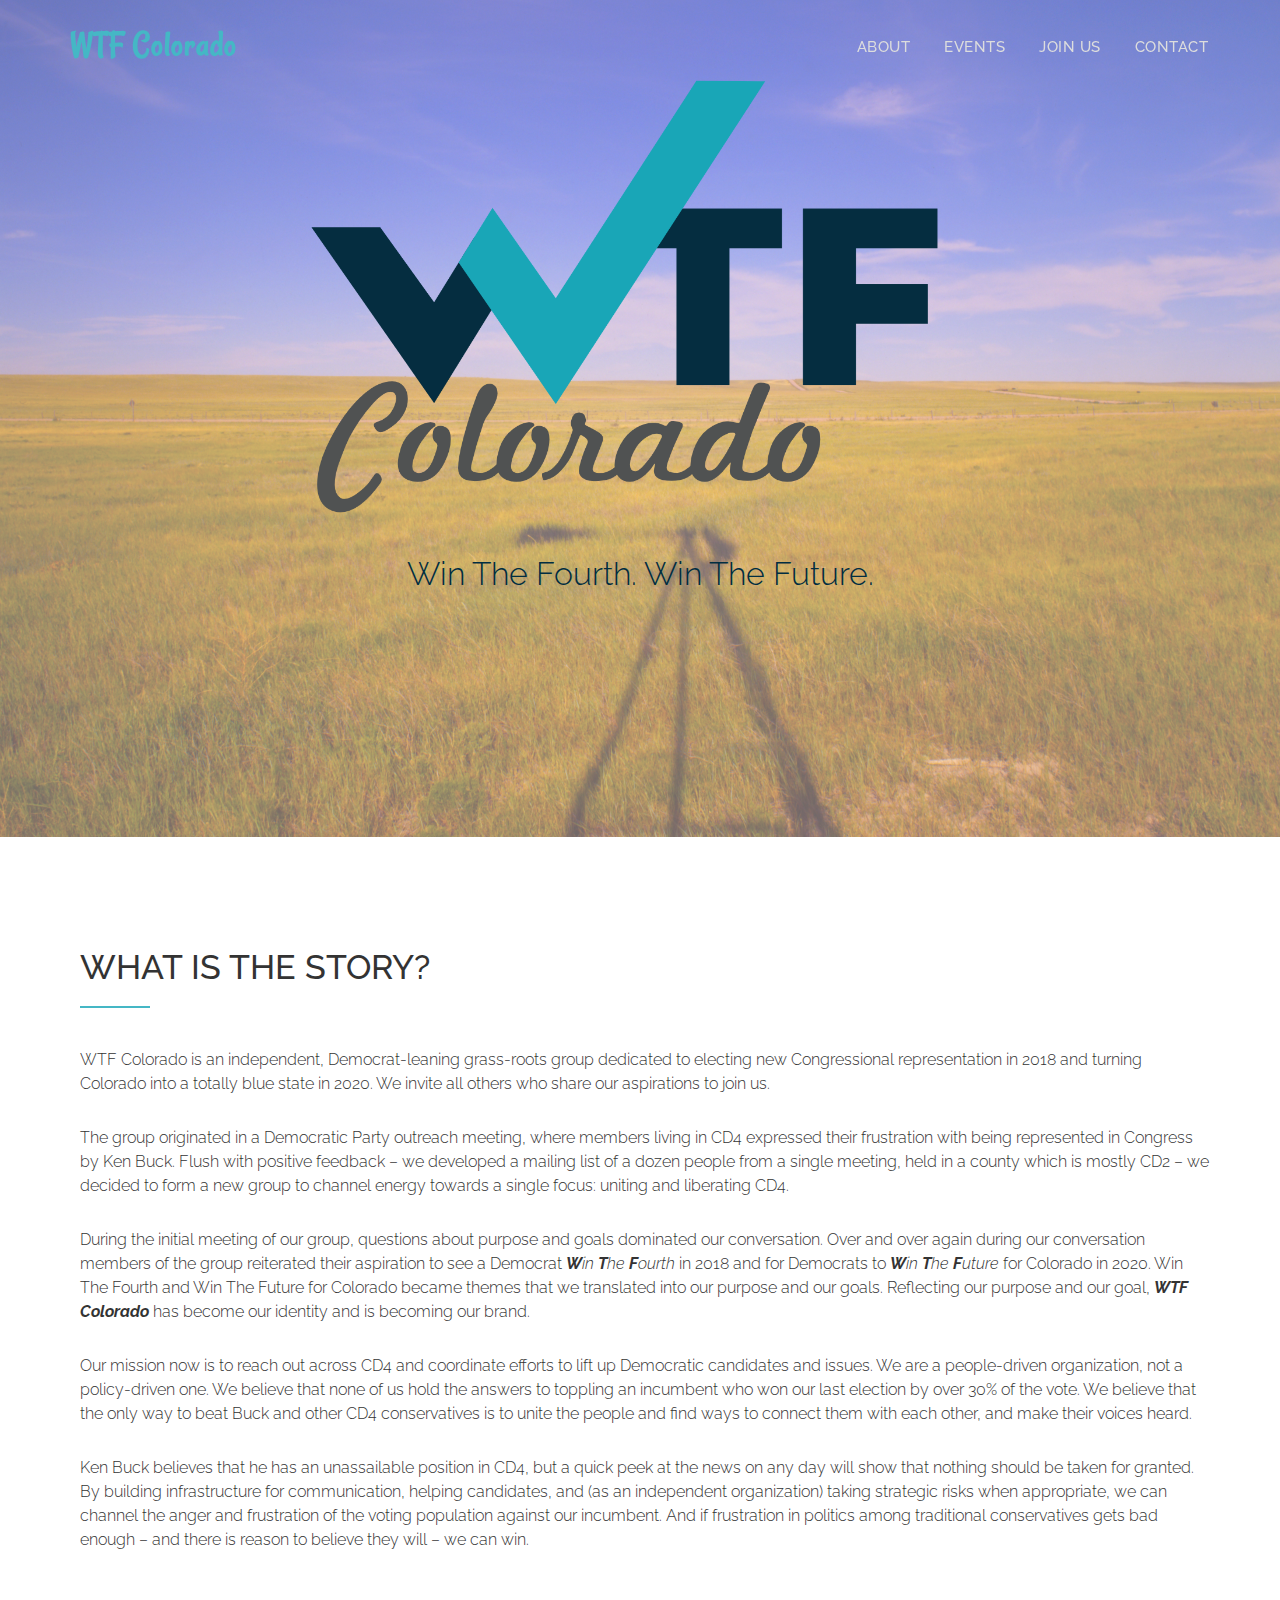
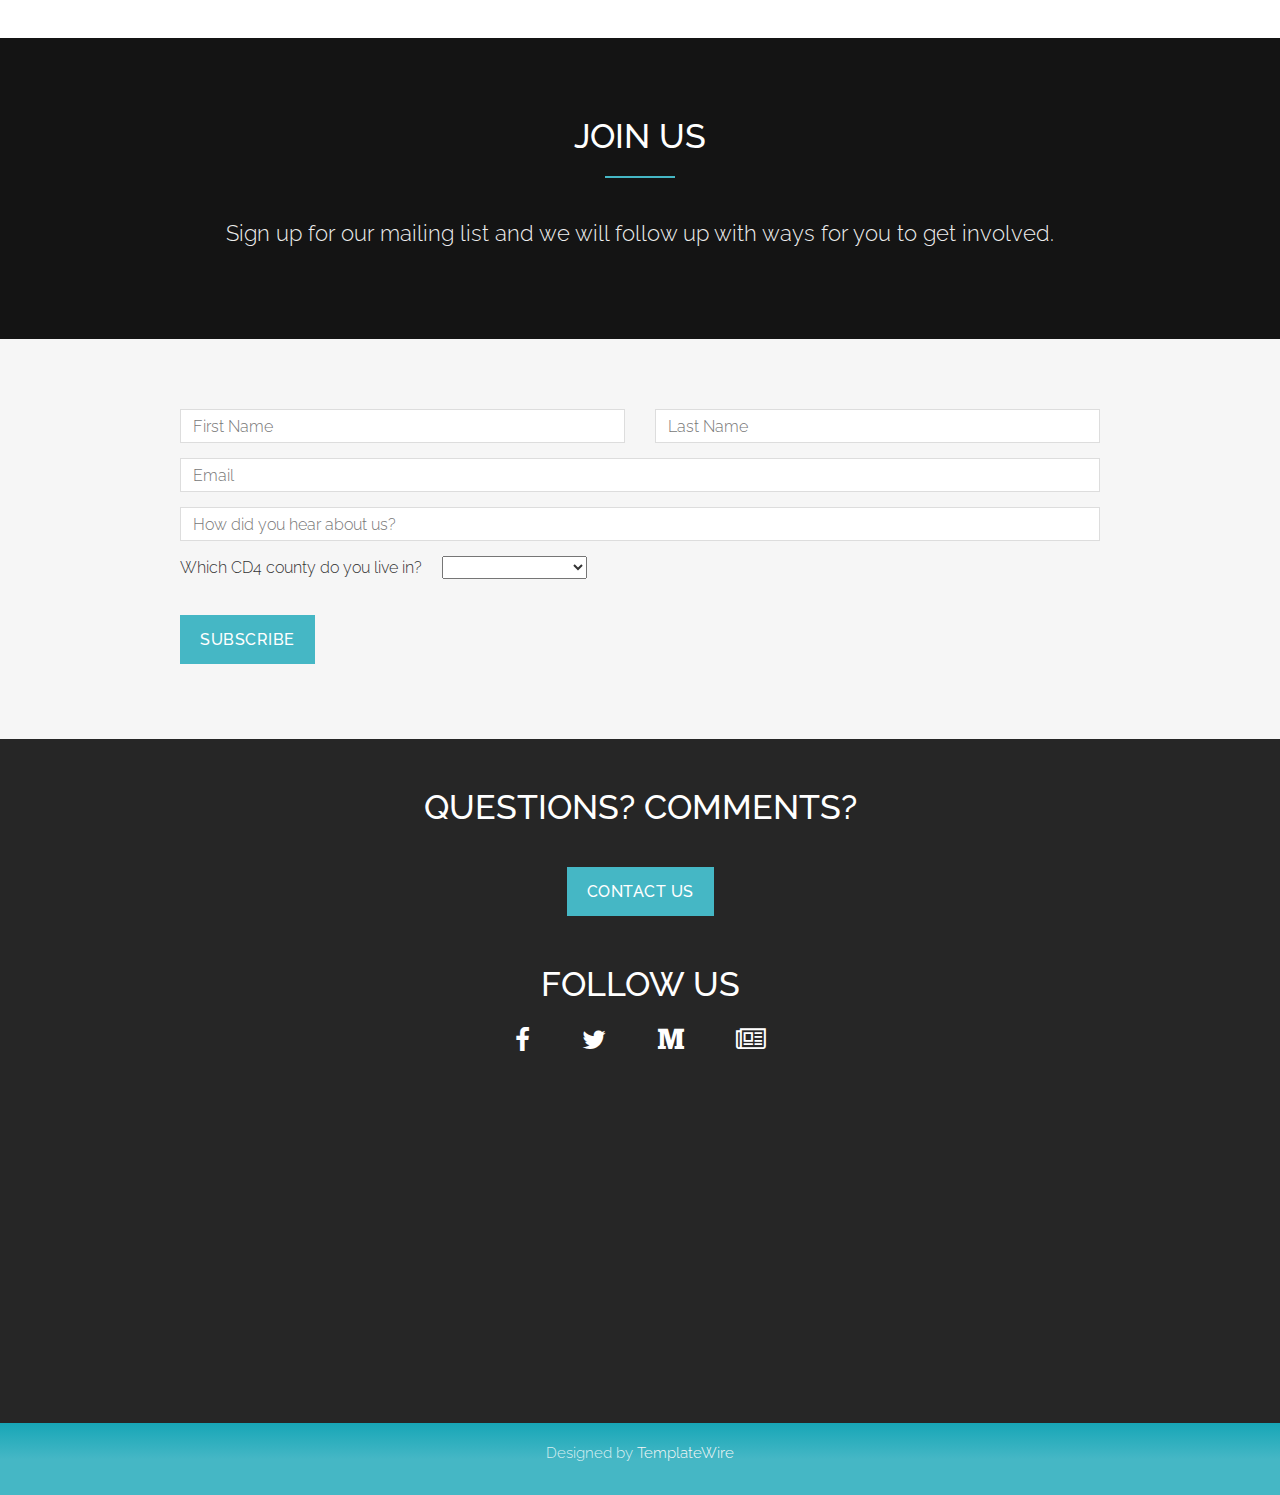
<file: index.html>
<!DOCTYPE html>
<html lang="en">
<head>
<meta charset="utf-8">
<meta name="viewport" content="width=device-width, initial-scale=1">
<title>WTF Colorado</title>
<meta name="description" content="An independent, Democrat-leaning grass-roots group dedicated to
  electing new Congressional representation in 2018">

<!-- Favicons
    ================================================== -->
<link rel="shortcut icon" href="img/favicon.ico" type="image/x-icon">
<link rel="apple-touch-icon" href="img/apple-touch-icon.png">
<link rel="apple-touch-icon" sizes="72x72" href="img/apple-touch-icon-72x72.png">
<link rel="apple-touch-icon" sizes="114x114" href="img/apple-touch-icon-114x114.png">

<!-- Bootstrap -->
<link rel="stylesheet" type="text/css"  href="css/bootstrap.css">
<link rel="stylesheet" type="text/css" href="fonts/font-awesome/css/font-awesome.css">

<!-- Stylesheet
    ================================================== -->
<link rel="stylesheet" type="text/css"  href="css/style.css">
<link rel="stylesheet" type="text/css" href="css/nivo-lightbox/nivo-lightbox.css">
<link rel="stylesheet" type="text/css" href="css/nivo-lightbox/default.css">
<link href="https://fonts.googleapis.com/css?family=Raleway:300,400,500,600,700" rel="stylesheet">
<link href="https://fonts.googleapis.com/css?family=Open+Sans:300,400,600,700" rel="stylesheet">
<link href="https://fonts.googleapis.com/css?family=Rancho:400,700" rel="stylesheet">

<!-- HTML5 shim and Respond.js for IE8 support of HTML5 elements and media queries -->
<!-- WARNING: Respond.js doesn't work if you view the page via file:// -->
<!--[if lt IE 9]>
      <script src="https://oss.maxcdn.com/html5shiv/3.7.2/html5shiv.min.js"></script>
      <script src="https://oss.maxcdn.com/respond/1.4.2/respond.min.js"></script>
    <![endif]-->

<script>
  (function(i,s,o,g,r,a,m){i['GoogleAnalyticsObject']=r;i[r]=i[r]||function(){
  (i[r].q=i[r].q||[]).push(arguments)},i[r].l=1*new Date();a=s.createElement(o),
  m=s.getElementsByTagName(o)[0];a.async=1;a.src=g;m.parentNode.insertBefore(a,m)
  })(window,document,'script','https://www.google-analytics.com/analytics.js','ga');

  ga('create', 'UA-98623948-1', 'auto');
  ga('send', 'pageview');
</script>

</head>
<body id="page-top" data-spy="scroll" data-target=".navbar-fixed-top">
<!-- Navigation
    ==========================================-->
<nav id="menu" class="navbar navbar-default navbar-fixed-top">
  <div class="container">
    <!-- Brand and toggle get grouped for better mobile display -->
    <div class="navbar-header">
      <button type="button" class="navbar-toggle collapsed" data-toggle="collapse" data-target="#bs-example-navbar-collapse-1"> <span class="sr-only">Toggle navigation</span> <span class="icon-bar"></span> <span class="icon-bar"></span> <span class="icon-bar"></span> </button>
      <a class="navbar-brand page-scroll" href="#page-top">WTF Colorado</a> </div>

    <!-- Collect the nav links, forms, and other content for toggling -->
    <div class="collapse navbar-collapse" id="bs-example-navbar-collapse-1">
      <ul class="nav navbar-nav navbar-right">
        <li><a href="#about" class="page-scroll">About</a></li>
        <li><a href="https://goo.gl/Q5fMO4">Events</a></li>
        <li><a href="#join-us" class="page-scroll">Join us</a></li>
        <li><a href="#footer" class="page-scroll">Contact</a></li>
      </ul>
    </div>
    <!-- /.navbar-collapse -->
  </div>
</nav>
<!-- Header -->
<header id="header">
  <div class="intro">
    <div class="overlay">
      <div class="container">
        <div class="row">
          <div class="intro-text">
            <img class="main-logo" src="img/wtfcolorado.png" alt="WTF Colorado"/>
            <p>Win The Fourth. Win The Future.</p>
          </div>
        </div>
      </div>
    </div>
  </div>
</header>
<!-- About Section -->
<div id="about">
  <div class="container">
    <div class="row">
      <div class="col-xs-12 col-md-12">
        <div class="about-text">
          <h2>What is the story?</h2>
          <hr>
          <p>
WTF Colorado is an independent, Democrat-leaning grass-roots group dedicated to
electing new Congressional representation in 2018 and turning Colorado into a
totally blue state in 2020.  We invite all others who share our aspirations to
join us.
    </p>

    <p>
The group originated in a Democratic Party outreach meeting, where members
living in CD4 expressed their frustration with being represented in Congress by
Ken Buck. Flush with positive feedback – we developed a mailing list of a dozen
people from a single meeting, held in a county which is mostly CD2 – we decided
to form a new group to channel energy towards a single focus: uniting and
liberating CD4.
    </p>

    <p>
During the initial meeting of our group, questions about purpose and goals
dominated our conversation. Over and over again during our conversation members
of the group reiterated their aspiration to see a Democrat
<i><b>W</b>in <b>T</b>he <b>F</b>ourth</i> in 2018 and for Democrats to
<i><b>W</b>in <b>T</b>he <b>F</b>uture</i> for Colorado in 2020. Win The Fourth
and Win The Future for Colorado became themes that we translated into our
purpose and our goals.  Reflecting our purpose and our goal,
<i><b>WTF Colorado</b></i> has become our identity and is becoming our brand.
    </p>

    <p>
Our mission now is to reach out across CD4 and coordinate efforts to lift up
Democratic candidates and issues. We are a people-driven organization, not a
policy-driven one. We believe that none of us hold the answers to toppling an
incumbent who won our last election by over 30% of the vote. We believe that
the only way to beat Buck and other CD4 conservatives is to unite the people and
find ways to connect them with each other, and make their voices heard.
    </p>

    <p>
Ken Buck believes that he has an unassailable position in CD4, but a quick peek
at the news on any day will show that nothing should be taken for granted. By
building infrastructure for communication, helping candidates, and (as an
independent organization) taking strategic risks when appropriate, we can
channel the anger and frustration of the voting population against our
incumbent. And if frustration in politics among traditional conservatives gets
bad enough – and there is reason to believe they will – we can win.
    </p>
        </div>
      </div>
    </div>
  </div>
</div>
<!-- Restaurant Menu Section -->
<div id="join-us">
  <div class="section-title text-center center">
    <div class="overlay">
      <h2>Join Us</h2>
      <hr>
      <p>Sign up for our mailing list and we will follow up with ways for you to get involved.</p>
    </div>
  </div>
  <div class="container">
    <div class="col-md-10 col-md-offset-1">
      <form action="//WTFColorado.us15.list-manage.com/subscribe/post?u=a46d83afaff99dcc95147086c&amp;id=7bf2b0913c" method="post" id="mc-embedded-subscribe-form" name="mc-embedded-subscribe-form" class="validate" target="_blank" novalidate>
        <div class="row">
          <div class="col-md-6">
            <div class="form-group">
              <input type="text" id="fname" name="FNAME" class="form-control" placeholder="First Name" required="required">
              <p class="help-block text-danger"></p>
            </div>
          </div>
          <div class="col-md-6">
            <div class="form-group">
              <input type="text" id="lname" name="LNAME" class="form-control" placeholder="Last Name" required="required">
              <p class="help-block text-danger"></p>
            </div>
          </div>
        </div>
        <div class="form-group">
          <input type="email" id="email" name="EMAIL" class="form-control" placeholder="Email" required="required">
          <p class="help-block text-danger"></p>
        </div>
        <div class="form-group">
          <input type="text" id="referral" name="REFERRAL" class="form-control" placeholder="How did you hear about us?" required="required">
          <p class="help-block text-danger"></p>
        </div>
        <div class="form-group">
        <p style="text-align: left"><span style="margin-right: 1em">Which CD4 county do you live in?</span>
        <select name="group[1125]" id="mce-group[1125]" required="required">
        <option value=""></option>
        <option value="1">Adams</option>
         <option value="2">Arapahoe</option>
         <option value="4">Baca</option>
         <option value="8">Bent</option>
         <option value="16">Boulder</option>
         <option value="32">Cheyenne</option>
         <option value="64">Crowley</option>
         <option value="128">Douglas</option>
         <option value="256">Elbert</option>
         <option value="512">Kiowa</option>
         <option value="1024">Kit Carson</option>
         <option value="2048">Las Animas</option>
         <option value="4096">Lincoln</option>
         <option value="8192">Logan</option>
         <option value="16384">Morgan</option>
         <option value="32768">Otero</option>
         <option value="65536">Phillips</option>
         <option value="131072">Prowers</option>
         <option value="262144">Sedgewick</option>
         <option value="524288">Washginton</option>
         <option value="1048576">Weld</option>
         <option value="2097152">Yuma</option>
         <option value="4194304">I don't live in CD4</option>
        </select>
         </p>
         <p class="help-block text-danger"></p>
        </div>
        <div class="form-group">
          <input type="submit" value="Subscribe" name="subscribe"  class="button btn btn-custom btn-lg" id="mc-embedded-subscribe">
        </div>
        </div>
        <div id="mce-responses" class="clear">
         <div class="response" id="mce-error-response" style="display:none"></div>
         <div class="response" id="mce-success-response" style="display:none"></div>
        </div>    <!-- real people should not fill this in and expect good things - do not remove this or risk form bot signups-->
           <div style="position: absolute; left: -5000px;" aria-hidden="true"><input type="text" name="b_a46d83afaff99dcc95147086c_7bf2b0913c" tabindex="-1" value=""></div>
           </div>
      </form>
    </div>
  </div>
</div>
<div id="footer">
  <div class="container text-center">
    <div class="col-md-12">
      <h2>Questions? Comments?</h2>
      <div class="contact-item">
        <form action="https://goo.gl/forms/H9HAjZNI8B0Fo68h1" method="get">
          <input type="submit" value="Contact us"  class="button btn btn-custom btn-lg"/>
       </form>
      </div>
    </div>
  </div>
  <div class="container text-center" style="padding-top: 50px">
    <div class="col-md-12">
      <h2>Follow us</h2>
      <div class="social">
       <ul>
         <li><a href="https://www.facebook.com/wtfcolorado"><i class="fa fa-facebook"></i></a></li>
         <li><a href="https://twitter.com/wtfcolorado"><i class="fa fa-twitter"></i></a></li>
         <li><a href="https://medium.com/wtfcolorado"><i class="fa fa-medium"></i></a></li>
         <li><a href="http://eepurl.com/cPRYnD"><i class="fa fa-newspaper-o"></i></a></li>
       </ul>
     </div>
    </div>
  </div>
  <div class="container-fluid text-center copyrights">
    <div class="col-md-8 col-md-offset-2">
      <p>Designed by <a href="http://www.templatewire.com/touche-free-restaurant-website-template" rel="nofollow">TemplateWire</a></p>
    </div>
  </div>
</div>
<script type="text/javascript" src="js/jquery.1.11.1.js"></script>
<script type="text/javascript" src="js/bootstrap.js"></script>
<script type="text/javascript" src="js/SmoothScroll.js"></script>
<script type="text/javascript" src="js/nivo-lightbox.js"></script>
<script type="text/javascript" src="js/jquery.isotope.js"></script>
<script type="text/javascript" src="js/jqBootstrapValidation.js"></script>
<script type="text/javascript" src="js/mailing_list.js"></script>
<script type="text/javascript" src="js/main.js"></script>
</body>
</html>
</file>
<file: css/style.css>
body, html {
	font-family: 'Raleway', sans-serif;
	text-rendering: optimizeLegibility !important;
	-webkit-font-smoothing: antialiased !important;
	color: #333;
	font-weight: 300;
	width: 100% !important;
	height: 100% !important;
}
h2 {
	margin: 0 0 20px 0;
	font-weight: 500;
	font-size: 34px;
	color: #333;
	text-transform: uppercase;
}
h3 {
	font-size: 22px;
	font-weight: 500;
	color: #333;
}
h4 {
	font-size: 24px;
	text-transform: uppercase;
	font-weight: 400;
	color: #333;
}
h5 {
	text-transform: uppercase;
	font-weight: 700;
	line-height: 20px;
}
p {
	font-size: 16px;
}
p.intro {
	margin: 12px 0 0;
	line-height: 24px;
}
a {
	color: #45b7c5;
}
a:hover, a:focus {
	text-decoration: none;
	color: #222;
}
ul, ol {
	list-style: none;
}
.clearfix:after {
	visibility: hidden;
	display: block;
	font-size: 0;
	content: " ";
	clear: both;
	height: 0;
}
.clearfix {
	display: inline-block;
}
* html .clearfix {
	height: 1%;
}
.clearfix {
	display: block;
}
ul, ol {
	padding: 0;
	webkit-padding: 0;
	moz-padding: 0;
}
hr {
	height: 2px;
	width: 70px;
	text-align: center;
	position: relative;
	background: #45b7c5;
	margin: 0;
	margin-bottom: 40px;
	border: 0;
}
.btn:active, .btn.active {
	background-image: none;
	outline: 0;
	-webkit-box-shadow: none;
	box-shadow: none;
}
a:focus, .btn:focus, .btn:active:focus, .btn.active:focus, .btn.focus, .btn:active.focus, .btn.active.focus {
	outline: none;
	outline-offset: none;
}
/* Navigation */
#menu {
	padding: 20px;
	transition: all 0.8s;
}
#menu.navbar-default {
	background-color: rgba(248, 248, 248, 0);
	border-color: rgba(231, 231, 231, 0);
}
#menu a.navbar-brand {
	font-family: 'Rancho', cursive;
	font-size: 36px;
	color: #45b7c5;
	font-weight: 700;
	letter-spacing: 1px;
}
#menu.navbar-default .navbar-nav > li > a {
	text-transform: uppercase;
	color: #ddd;
	font-weight: 500;
	font-size: 15px;
	padding: 5px 0;
	border: 2px solid transparent;
	letter-spacing: 0.5px;
	margin: 10px 15px 0 15px;
}
#menu.navbar-default .navbar-nav > li > a:hover {
	color: #45b7c5;
}
.on {
	background-color: #262626 !important;
	padding: 0 !important;
	padding: 10px 0 !important;
}
.navbar-default .navbar-nav > .active > a, .navbar-default .navbar-nav > .active > a:hover, .navbar-default .navbar-nav > .active > a:focus {
	color: #45b7c5 !important;
	background-color: transparent;
}
.navbar-toggle {
	border-radius: 0;
}
.navbar-default .navbar-toggle:hover, .navbar-default .navbar-toggle:focus {
	background-color: #45b7c5;
	border-color: #45b7c5;
}
.navbar-default .navbar-toggle:hover>.icon-bar {
	background-color: #FFF;
}
.section-title {
	margin-bottom: 70px;
}
.section-title .overlay {
	padding: 80px 0;
	background: rgba(0, 0, 0, 0.7);
}
.section-title p {
	font-size: 22px;
	color: rgba(255,255,255,0.8);
}
.section-title hr {
	margin: 0 auto;
	margin-bottom: 40px;
}
.btn-custom {
	text-transform: uppercase;
	color: #fff;
	background-color: #45b7c5
;
	border: 0;
	padding: 14px 20px;
	margin: 0;
	font-size: 16px;
	font-weight: 500;
	letter-spacing: 0.5px;
	border-radius: 0;
	margin-top: 20px;
	transition: all 0.5s;
}
.btn-custom:hover, .btn-custom:focus, .btn-custom.focus, .btn-custom:active, .btn-custom.active {
	color: #fff;
	background-color: #628d0f;
}
/* Header Section */
.intro {
	display: table;
	width: 100%;
	padding: 0;
	background: url(../img/pawnee-keota.jpg) no-repeat center center;
	background-color: #e5e5e5;
	-webkit-background-size: cover;
	-moz-background-size: cover;
	background-size: cover;
	-o-background-size: cover;
}
.intro .overlay {
	background: rgba(255,255,255,0.4);
}
.intro h1 {
	font-family: 'Rancho', cursive;
	color: #fff;
	font-size: 10em;
	font-weight: 700;
	margin-top: 0;
	margin-bottom: 10px;
}
.intro span {
	color: #a7c44c;
	font-weight: 600;
}
.intro p {
	color: #002d41;
	font-size: 32px;
	font-weight: 300;
	margin-top: 10px;
	margin-bottom: 40px;
}
header .intro-text {
	padding-top: 80px;
	padding-bottom: 200px;
	text-align: center;
}
.main-logo {
	width: 60%;
}
/* About Section */
#about {
	padding: 8em 0 4em 0;
}
#about h3 {
	font-size: 20px;
}
#about .about-text {
	margin-left: 10px;
}
#about .about-img {
	display: inline-block;
	position: relative;
}
#about .about-img:before {
	display: block;
	content: '';
	position: absolute;
	top: 8px;
	right: 8px;
	bottom: 8px;
	left: 8px;
	border: 1px solid rgba(255, 255, 255, 0.5);
}
#about p {
	line-height: 24px;
	margin: 15px 0 30px;
}
/* Join Us Section */
#join-us {
	padding: 0 0 60px 0;
}
#join-us .section-title {
	background: #444 url(../img/pawnee-weather-vane.jpg) center center no-repeat fixed;
	background-size: cover;
}
#join-us .section-title h2 {
	color: #fff;
}
#join-us img {
	width: 300px;
	box-shadow: 15px 0 #a7c44c;
}
#join-us h3 {
	padding: 10px 0;
	text-transform: uppercase;
}
#join-us .menu-section hr {
	margin: 0 auto;
}
#join-us .menu-section {
	margin: 0 20px 80px;
}
#join-us .menu-section-title {
	font-size: 26px;
	display: block;
	font-weight: 500;
	color: #444;
	margin: 20px 0;
	text-align: center;
}
#join-us .menu-item {
	margin: 35px 0;
	font-size: 18px;
}
#join-us .menu-item-name {
	font-weight: 600;
	font-size: 17px;
	color: #555;
	border-bottom: 2px dotted rgb(213, 213, 213);
}
#join-us .menu-item-description {
	font-style: italic;
	font-size: 15px;
}
#join-us .menu-item-price {
	float: right;
	font-weight: 600;
	color: #555;
	margin-top: -26px;
}
.categories {
	padding-bottom: 30px;
	text-align: center;
}
ul.cat li {
	display: inline-block;
}
ol.type li {
	display: inline-block;
	margin: 0 10px;
	padding: 20px 0;
}
ol.type li a {
	color: #999;
	font-weight: 500;
	font-size: 14px;
	padding: 12px 24px;
	background: #eee;
	border: 0;
	border-radius: 0;
	text-transform: uppercase;
	letter-spacing: 0.5px;
}
ol.type li a.active {
	color: #fff;
	background-color: #45b7c5;
}
ol.type li a:hover {
	color: #fff;
	background-color: #45b7c5;
}
.isotope-item {
	z-index: 2
}
.isotope-hidden.isotope-item {
	z-index: 1
}
.isotope, .isotope .isotope-item {
	/* change duration value to whatever you like */
	-webkit-transition-duration: 0.8s;
	-moz-transition-duration: 0.8s;
	transition-duration: 0.8s;
}
.isotope-item {
	margin-right: -1px;
	-webkit-backface-visibility: hidden;
	backface-visibility: hidden;
}
.isotope {
	-webkit-backface-visibility: hidden;
	backface-visibility: hidden;
	-webkit-transition-property: height, width;
	-moz-transition-property: height, width;
	transition-property: height, width;
}
.isotope .isotope-item {
	-webkit-backface-visibility: hidden;
	backface-visibility: hidden;
	-webkit-transition-property: -webkit-transform, opacity;
	-moz-transition-property: -moz-transform, opacity;
	transition-property: transform, opacity;
}
.portfolio-item {
	margin: 15px 0;
}
.portfolio-item .hover-bg {
	overflow: hidden;
	position: relative;
}
.portfolio-item .hover-bg:before {
	display: block;
	content: '';
	position: absolute;
	top: 6px;
	right: 6px;
	bottom: 6px;
	left: 6px;
	border: 1px solid rgba(255, 255, 255, 0.6);
}
.hover-bg .hover-text {
	position: absolute;
	text-align: center;
	margin: 0 auto;
	color: #fff;
	background: rgba(0, 0, 0, 0.6);
	padding: 30% 0 0 0;
	height: 100%;
	width: 100%;
	opacity: 0;
	transition: all 0.5s;
}
.hover-bg .hover-text>h4 {
	opacity: 0;
	color: #fff;
	-webkit-transform: translateY(100%);
	transform: translateY(100%);
	transition: all 0.3s;
	font-size: 17px;
	letter-spacing: 0.5px;
	font-weight: 500;
}
.hover-bg:hover .hover-text>h4 {
	opacity: 1;
	-webkit-backface-visibility: hidden;
	-webkit-transform: translateY(0);
	transform: translateY(0);
}
.hover-bg:hover .hover-text {
	opacity: 1;
}
/* Join us Section */
#join-us {
	padding: 0 0 60px 0;
	background: #F6F6F6;
}
#join-us .section-title p {
	color: #EEE;
}
#join-us form {
	padding: 0;
}
#join-us h3 {
	text-transform: uppercase;
	font-size: 20px;
	font-weight: 400;
	color: #555;
}
#join-us .text-danger {
	color: #cc0033;
	text-align: left;
}
label {
	font-size: 12px;
	font-weight: 400;
	font-family: 'Open Sans', sans-serif;
	float: left;
}
#join-us .form-control {
	display: block;
	width: 100%;
	padding: 6px 12px;
	font-size: 16px;
	line-height: 1.42857143;
	color: #444;
	background-color: #fff;
	background-image: none;
	border: 1px solid #ddd;
	border-radius: 0;
	-webkit-box-shadow: none;
	box-shadow: none;
	-webkit-transition: none;
	-o-transition: none;
	transition: none;
}
#join-us .form-control:focus {
	border-color: #999;
	outline: 0;
	-webkit-box-shadow: transparent;
	box-shadow: transparent;
}
.form-control::-webkit-input-placeholder {
color: #777;
}
.form-control:-moz-placeholder {
color: #777;
}
.form-control::-moz-placeholder {
color: #777;
}
.form-control:-ms-input-placeholder {
color: #777;
}
#join-us .contact-item {
	margin: 20px 0 40px 0;
}
#join-us .contact-item span {
	font-weight: 400;
	color: #aaa;
	text-transform: uppercase;
	margin-bottom: 6px;
	display: inline-block;
}
/* Footer Section */
#footer {
	background: #262626;
	padding: 50px 0 0 0;
}
#footer h2 {
	color: #FFF;
}
#footer h3 {
	color: #45b7c5;
	font-weight: 400;
	font-size: 18px;
	text-transform: uppercase;
	margin-bottom: 20px;
}
#footer .contact-item p {
	font-size: 20px;
}
#footer .contact-item a:hover {
	color: #999;
}
#footer .copyrights {
	padding: 20px 0;
	margin-top: 24em;
	/* Permalink - use to edit and share this gradient: http://colorzilla.com/gradient-editor/#779936+0,45b7c5+50 */
	background: rgb(23,166,183); /* Old browsers */
	background: -moz-linear-gradient(top, rgba(23,166,183,1) 0%, rgba(69,183,197,1) 50%); /* FF3.6-15 */
	background: -webkit-linear-gradient(top, rgba(23,166,183,1) 0%, rgba(69,183,197,1) 50%); /* Chrome10-25,Safari5.1-6 */
	background: linear-gradient(to bottom, rgba(23,166,183,1) 0%, rgba(69,183,197,1) 50%); /* W3C, IE10+, FF16+, Chrome26+, Opera12+, Safari7+ */
filter: progid:DXImageTransform.Microsoft.gradient( startColorstr='#17a6b7', endColorstr='#45b7c5', GradientType=0 ); /* IE6-9 */
}
#footer .social {
	margin: 20px 0 30px 0;
}
#footer .social ul li {
	display: inline-block;
	margin: 0 20px;
}
#footer .social i.fa {
	font-size: 26px;
	padding: 4px;
	color: #fff;
	transition: all 0.3s;
}
#footer .social i.fa:hover {
	color: #eee;
}
#footer p {
	font-size: 15px;
	color: rgba(255,255,255,0.8)
}
#footer a {
	color: #f6f6f6;
}
#footer a:hover {
	color: #333;
}
</file>
<file: css/nivo-lightbox/default.css>
/*
 * Nivo Lightbox Default Theme v1.0
 * http://dev7studios.com/nivo-lightbox
 *
 * Copyright 2013, Dev7studios
 * Free to use and abuse under the MIT license.
 * http://www.opensource.org/licenses/mit-license.php
 */
 
 .nivo-lightbox-theme-default * {
    -webkit-box-sizing: initial !important;
    -moz-box-sizing: initial !important;
    box-sizing: initial !important;
 }
.nivo-lightbox-theme-default.nivo-lightbox-overlay { 
	background: #666;
	background: rgba(0,0,0,0.6); 
}
.nivo-lightbox-theme-default .nivo-lightbox-content.nivo-lightbox-loading { background: url(loading.gif) no-repeat 50% 50%; }

.nivo-lightbox-theme-default .nivo-lightbox-nav {
	top: 10%;
	width: 8%;
	height: 80%;
	text-indent: -9999px;
	background-repeat: no-repeat;
	background-position: 50% 50%;
	opacity: 0.5;
}
.nivo-lightbox-theme-default .nivo-lightbox-nav:hover { 
	opacity: 1; 
	background-color: transparent;
}
.nivo-lightbox-theme-default .nivo-lightbox-prev { 
	background-image: url(prev.png); 
	border-radius: 0 3px 3px 0;
}
.nivo-lightbox-theme-default .nivo-lightbox-next { 
	background-image: url(next.png); 
	border-radius: 3px 0 0 3px;
}

.nivo-lightbox-theme-default .nivo-lightbox-close {
	display: block;
	background: url(close.png) no-repeat 5px 5px;
	width: 16px;
	height: 16px;
	text-indent: -9999px;
	padding: 5px;
	opacity: 0.5;
}
.nivo-lightbox-theme-default .nivo-lightbox-close:hover { opacity: 1; }

.nivo-lightbox-theme-default .nivo-lightbox-title-wrap { bottom: -7%; }
.nivo-lightbox-theme-default .nivo-lightbox-title {
	font: 14px/20px 'Helvetica Neue', Helvetica, Arial, sans-serif;
	font-style: normal;
	font-weight: normal;
	background: #000;
	color: #fff;
	padding: 7px 15px;
	border-radius: 30px;
}

.nivo-lightbox-theme-default .nivo-lightbox-image img {
	background: #fff;
	-webkit-box-shadow: 0px 1px 1px rgba(0,0,0,0.4);
	   -moz-box-shadow: 0px 1px 1px rgba(0,0,0,0.4);
	        box-shadow: 0px 1px 1px rgba(0,0,0,0.4);
}
.nivo-lightbox-theme-default .nivo-lightbox-ajax,
.nivo-lightbox-theme-default .nivo-lightbox-inline {
	background: #fff;
	padding: 40px;
	-webkit-box-shadow: 0px 1px 1px rgba(0,0,0,0.4);
	   -moz-box-shadow: 0px 1px 1px rgba(0,0,0,0.4);
	        box-shadow: 0px 1px 1px rgba(0,0,0,0.4);
}

@media (-webkit-min-device-pixel-ratio: 1.3),
       (-o-min-device-pixel-ratio: 2.6/2),
       (min--moz-device-pixel-ratio: 1.3),
       (min-device-pixel-ratio: 1.3),
       (min-resolution: 1.3dppx) {

	.nivo-lightbox-theme-default .nivo-lightbox-content.nivo-lightbox-loading { 
		background-image: url(loading@2x.gif); 
		background-size: 32px 32px;
	}
	.nivo-lightbox-theme-default .nivo-lightbox-prev { 
		background-image: url(prev@2x.png); 
		background-size: 48px 48px;
	}
	.nivo-lightbox-theme-default .nivo-lightbox-next { 
		background-image: url(next@2x.png); 
		background-size: 48px 48px;
	}
	.nivo-lightbox-theme-default .nivo-lightbox-close { 
		background-image: url(close@2x.png); 
		background-size: 16px 16px;
	}
	
}
</file>
